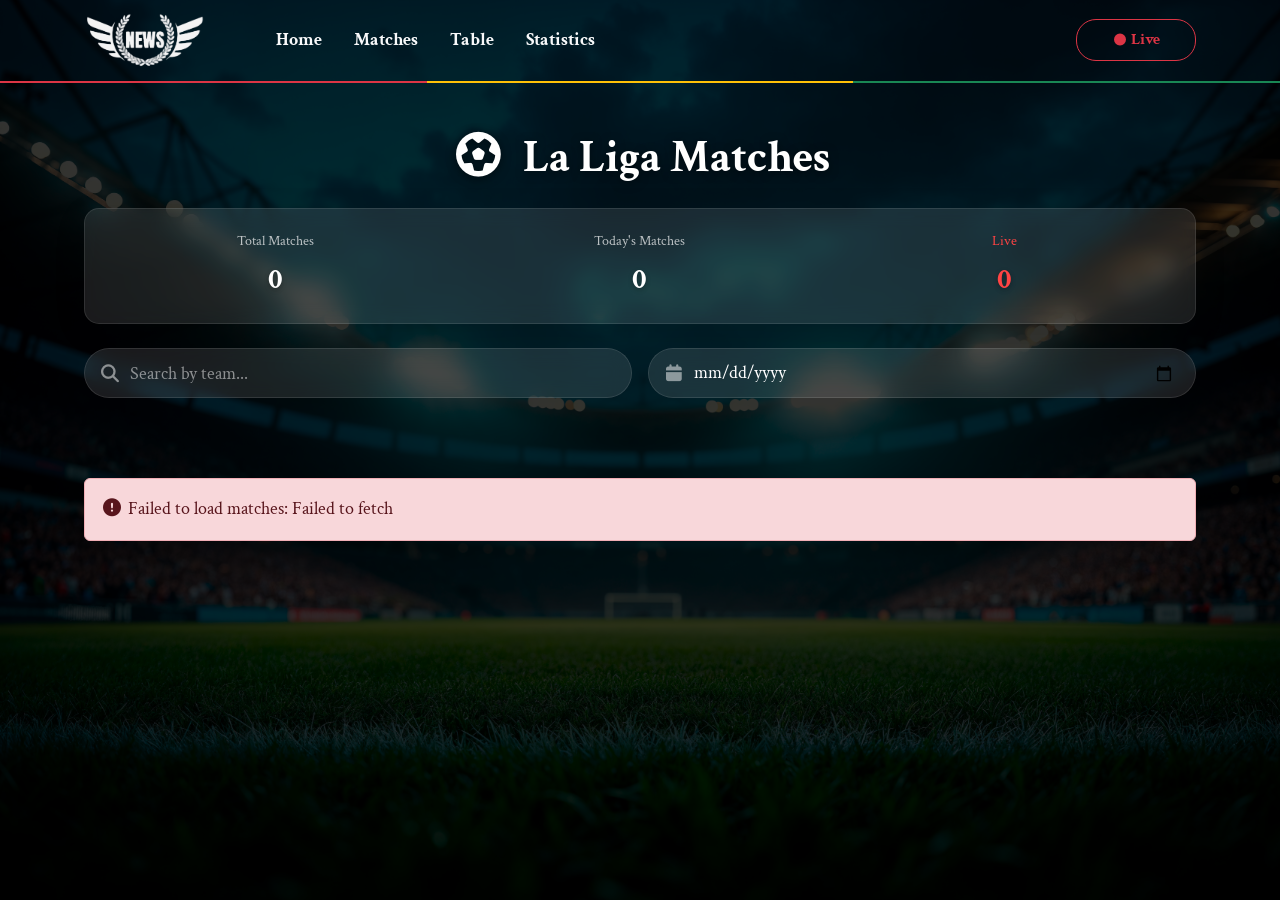
<file: matches.html>
<!DOCTYPE html>
<html lang="en">

<head>
    <meta charset="UTF-8">
    <meta name="viewport" content="width=device-width, initial-scale=1.0">
    <title>La Liga Matches</title>
    <link rel="stylesheet" href="https://cdnjs.cloudflare.com/ajax/libs/bootstrap/5.3.8/css/bootstrap.min.css">
    <link rel="preconnect" href="https://fonts.googleapis.com">
    <link rel="preconnect" href="https://fonts.gstatic.com" crossorigin>
    <link
        href="https://fonts.googleapis.com/css2?family=Crimson+Text:ital,wght@0,400;0,600;0,700;1,400;1,600;1,700&display=swap"
        rel="stylesheet">
    <link rel="stylesheet" href="https://cdnjs.cloudflare.com/ajax/libs/font-awesome/6.5.1/css/all.min.css">
    <link rel="stylesheet" href="css/all.css">
    <link rel="stylesheet" href="css/style.css">
    <link rel="stylesheet" href="css/matches.css">
</head>

<body>

    <nav class="navbar navbar-expand-lg nav1">
        <div class="container">
            <a class="navbar-brand" href="#">
                <img src="logo.png" alt="Logo" width="120">
            </a>
            <button class="navbar-toggler bg-light" type="button" data-bs-toggle="collapse"
                data-bs-target="#navbarText">
                <span class="navbar-toggler-icon"></span>
            </button>

            <div class="collapse navbar-collapse" id="navbarText">
                <ul class="navbar-nav mx-5">
                    <li class="nav-item"><a class="nav-link me-3 fw-bold text-light" href="index.html">Home</a></li>
                    <li class="nav-item"><a class="nav-link me-3 fw-bold active text-light"
                            href="matches.html">Matches</a></li>
                    <li class="nav-item"><a class="nav-link me-3 fw-bold text-light" href="table.html">Table</a></li>
                    <li class="nav-item"><a class="nav-link me-3 fw-bold text-light"
                            href="statistics.html">Statistics</a></li>
                </ul>

                <div class="d-flex ms-auto">
                    <button type="button" class="btn btn-outline-danger btn-nav fw-bold"> <span><i
                                class="fa-solid fa-circle"></i></span> Live</button>
                </div>
            </div>
        </div>
    </nav>

    <section class="container-fluid">
        <div class="row">
            <div class="col bg-danger line-br"></div>
            <div class="col bg-warning line-br"></div>
            <div class="col bg-success line-br"></div>
        </div>
    </section>

    <div class="container py-5">
        <h2 class="text-center mb-4">
            <i class="fas fa-futbol me-2"></i>
            La Liga Matches
        </h2>
        <div class="stats-bar mb-4" id="stats-bar">
            <div class="row text-center">
                <div class="col-4">
                    <span class="stat-label">Total Matches</span>
                    <span class="stat-value" id="total-matches">0</span>
                </div>
                <div class="col-4">
                    <span class="stat-label">Today's Matches</span>
                    <span class="stat-value" id="today-matches">0</span>
                </div>
                <div class="col-4">
                    <span class="stat-label" style="color: #ff4444;">Live</span>
                    <span class="stat-value" style="color: #ff4444;" id="live-matches-count">0</span>
                </div>
            </div>
        </div>
        <div class="row mb-4 g-3">
            <div class="col-md-6">
                <div class="filter-wrapper">
                    <i class="fas fa-search filter-icon"></i>
                    <input type="text" id="team-filter" class="form-control" placeholder="Search by team...">
                    <button class="btn-clear-filter" id="clear-team-filter" style="display: none;">
                        <i class="fas fa-times"></i>
                    </button>
                </div>
            </div>
            <div class="col-md-6">
                <div class="filter-wrapper">
                    <i class="fas fa-calendar filter-icon"></i>
                    <input type="date" id="date-filter" class="form-control">
                    <button class="btn-clear-filter" id="clear-date-filter" style="display: none;">
                        <i class="fas fa-times"></i>
                    </button>
                </div>
            </div>
        </div>

        <div class="active-filters mb-3" id="active-filters"></div>
        <div id="matches-container">
        </div>
    </div>

    <script src="https://cdnjs.cloudflare.com/ajax/libs/bootstrap/5.3.8/js/bootstrap.bundle.min.js"></script>
    <script src="js/matches.js"></script>
</body>

</html>
</file>
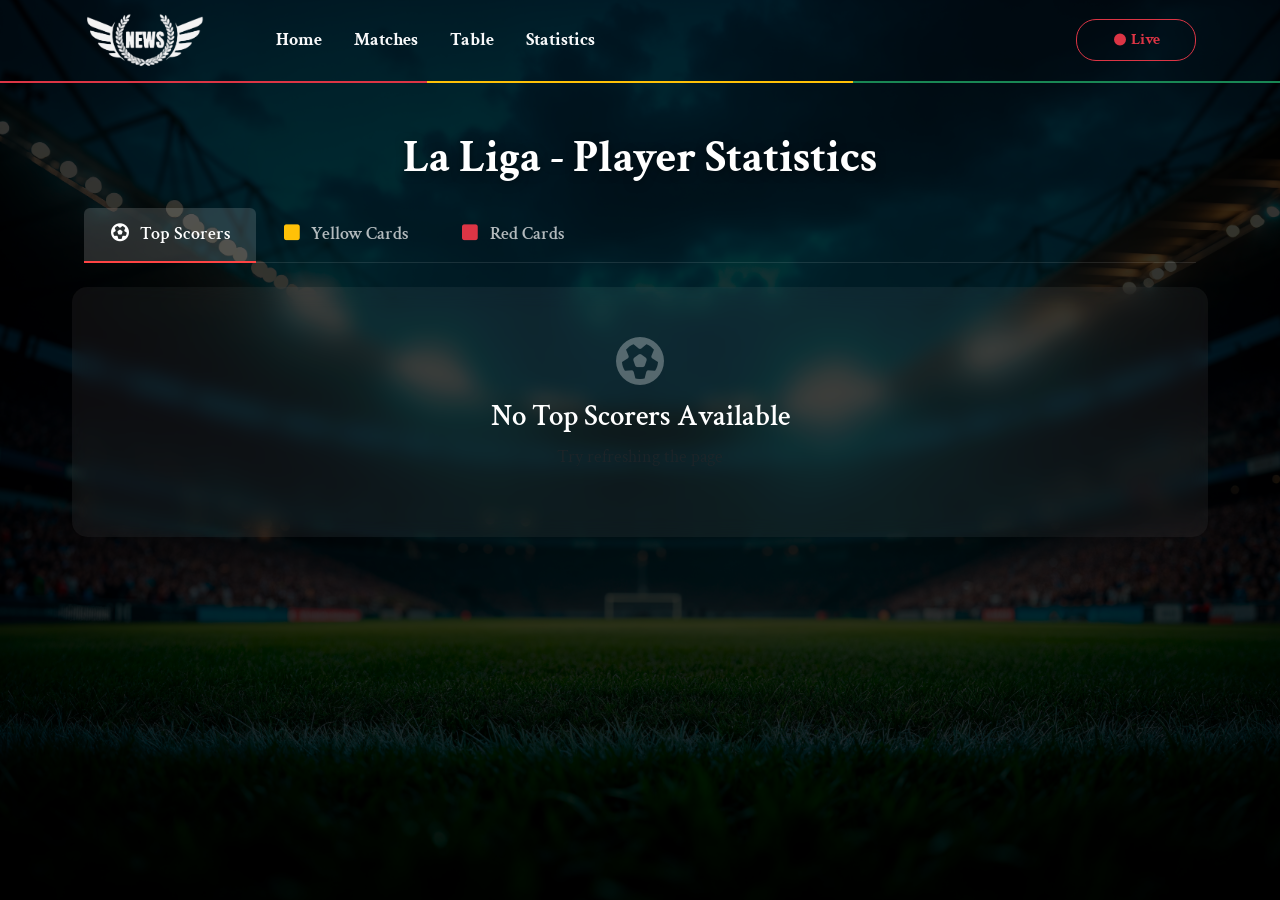
<file: statistics.html>
<!DOCTYPE html>
<html lang="en">

<head>
    <meta charset="UTF-8">
    <meta name="viewport" content="width=device-width, initial-scale=1.0">
    <title>Player Statistics</title>
    <link rel="stylesheet" href="https://cdnjs.cloudflare.com/ajax/libs/bootstrap/5.3.8/css/bootstrap.min.css"
        integrity="sha512-2bBQCjcnw658Lho4nlXJcc6WkV/UxpE/sAokbXPxQNGqmNdQrWqtw26Ns9kFF/yG792pKR1Sx8/Y1Lf1XN4GKA=="
        crossorigin="anonymous" referrerpolicy="no-referrer" />
    <link rel="preconnect" href="https://fonts.googleapis.com">
    <link rel="preconnect" href="https://fonts.gstatic.com" crossorigin>
    <link
        href="https://fonts.googleapis.com/css2?family=Crimson+Text:ital,wght@0,400;0,600;0,700;1,400;1,600;1,700&display=swap"
        rel="stylesheet">
    <link rel="stylesheet" href="https://cdnjs.cloudflare.com/ajax/libs/font-awesome/6.5.1/css/all.min.css">
    <link rel="stylesheet" href="css/all.css">
    <link rel="stylesheet" href="css/style.css">
    <link rel="stylesheet" href="css/statistics.css">
</head>

<body>

    <nav class="navbar navbar-expand-lg nav1">
        <div class="container">
            <a class="navbar-brand" href="#">
                <img src="logo.png" alt="Logo" width="120">
            </a>
            <button class="navbar-toggler bg-light" type="button" data-bs-toggle="collapse" data-bs-target="#navbarText">
                <span class="navbar-toggler-icon"></span>
            </button>

            <div class="collapse navbar-collapse" id="navbarText">
                <ul class="navbar-nav mx-5">
                    <li class="nav-item"><a class="nav-link me-3 fw-bold text-light" href="index.html">Home</a></li>
                    <li class="nav-item"><a class="nav-link me-3 fw-bold text-light" href="matches.html">Matches</a>
                    </li>
                    <li class="nav-item"><a class="nav-link me-3 fw-bold text-light" href="table.html">Table</a></li>
                    <li class="nav-item"><a class="nav-link me-3 fw-bold active text-light" href="statistics.html">Statistics</a></li>
                </ul>

                <div class="d-flex ms-auto">
                    <button type="button" class="btn btn-outline-danger btn-nav fw-bold"> <span><i
                                class="fa-solid fa-circle"></i></span> Live</button>
                </div>
            </div>
        </div>
    </nav>

    <section class="container-fluid">
        <div class="row">
            <div class="col bg-danger line-br"></div>
            <div class="col bg-warning line-br"></div>
            <div class="col bg-success line-br"></div>
        </div>
    </section>

    <div class="container py-5">
        <h2 class="text-center mb-4">
            La Liga - Player Statistics
        </h2>

        <ul class="nav nav-tabs mb-4" id="statisticsTabs" role="tablist">
            <li class="nav-item" role="presentation">
                <button class="nav-link active" id="top-scorers-tab" data-bs-toggle="tab" data-bs-target="#top-scorers"
                    type="button" role="tab">
                    <i class="fas fa-futbol me-2"></i>Top Scorers
                </button>
            </li>
            <li class="nav-item" role="presentation">
                <button class="nav-link" id="yellow-cards-tab" data-bs-toggle="tab" data-bs-target="#yellow-cards"
                    type="button" role="tab">
                    <i class="fas fa-square text-warning me-2"></i>Yellow Cards
                </button>
            </li>
            <li class="nav-item" role="presentation">
                <button class="nav-link" id="red-cards-tab" data-bs-toggle="tab" data-bs-target="#red-cards"
                    type="button" role="tab">
                    <i class="fas fa-square text-danger me-2"></i>Red Cards
                </button>
            </li>
        </ul>

        <div class="tab-content" id="statisticsTabContent">

            <div class="tab-pane fade show active" id="top-scorers" role="tabpanel">
                <div class="row" id="top-scorers-container">
                    <div class="text-center py-5">
                        <div class="spinner-border text-light" role="status">
                            <span class="visually-hidden">Loading...</span>
                        </div>
                        <p class="mt-3">Loading top scorers...</p>
                    </div>
                </div>
            </div>

            <div class="tab-pane fade" id="yellow-cards" role="tabpanel">
                <div class="row" id="yellow-cards-container">
                    <div class="text-center py-5">
                        <div class="spinner-border text-light" role="status">
                            <span class="visually-hidden">Loading...</span>
                        </div>
                        <p class="mt-3">Loading yellow cards...</p>
                    </div>
                </div>
            </div>

            <div class="tab-pane fade" id="red-cards" role="tabpanel">
                <div class="row" id="red-cards-container">
                    <div class="text-center py-5">
                        <div class="spinner-border text-light" role="status">
                            <span class="visually-hidden">Loading...</span>
                        </div>
                        <p class="mt-3">Loading red cards...</p>
                    </div>
                </div>
            </div>
        </div>
    </div>

    <script src="https://cdnjs.cloudflare.com/ajax/libs/bootstrap/5.3.8/js/bootstrap.bundle.min.js"></script>
    <script src="js/statistics.js"></script>
</body>

</html>
</file>
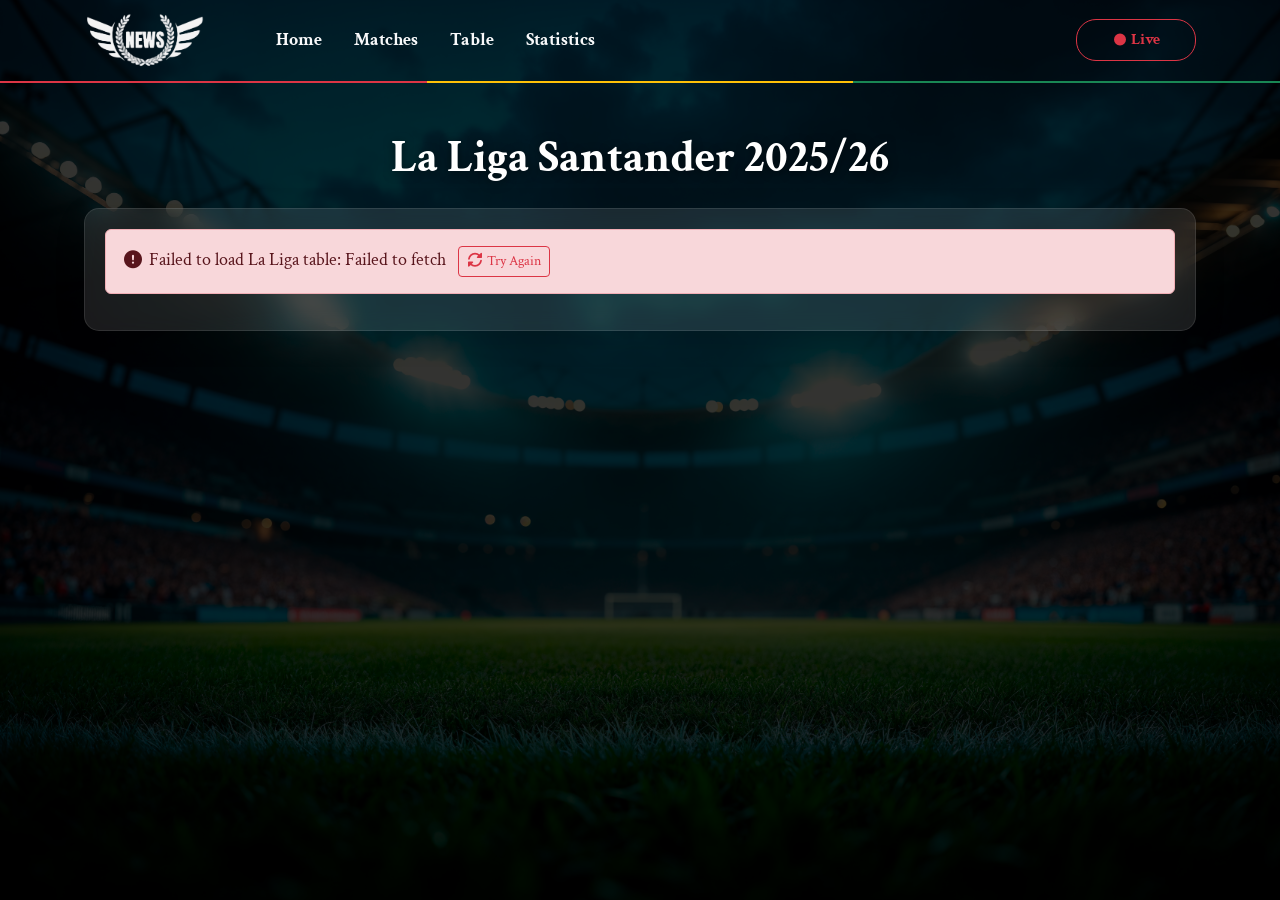
<file: table.html>
<!DOCTYPE html>
<html lang="en">

<head>
    <meta charset="UTF-8">
    <meta name="viewport" content="width=device-width, initial-scale=1.0">
    <title>League Table</title>
    <link rel="stylesheet" href="https://cdnjs.cloudflare.com/ajax/libs/bootstrap/5.3.8/css/bootstrap.min.css"
        integrity="sha512-2bBQCjcnw658Lho4nlXJcc6WkV/UxpE/sAokbXPxQNGqmNdQrWqtw26Ns9kFF/yG792pKR1Sx8/Y1Lf1XN4GKA=="
        crossorigin="anonymous" referrerpolicy="no-referrer" />
    <link rel="preconnect" href="https://fonts.googleapis.com">
    <link rel="preconnect" href="https://fonts.gstatic.com" crossorigin>
    <link
        href="https://fonts.googleapis.com/css2?family=Crimson+Text:ital,wght@0,400;0,600;0,700;1,400;1,600;1,700&display=swap"
        rel="stylesheet">
    <link rel="stylesheet" href="https://cdnjs.cloudflare.com/ajax/libs/font-awesome/6.5.1/css/all.min.css">
    <link rel="stylesheet" href="css/all.css">
    <link rel="stylesheet" href="css/style.css">
    <link rel="stylesheet" href="css/table.css">
</head>

<body>

    <nav class="navbar navbar-expand-lg nav1">
        <div class="container">
            <a class="navbar-brand" href="#">
                <img src="logo.png" alt="Logo" width="120">
            </a>
            <button class="navbar-toggler bg-light" type="button" data-bs-toggle="collapse"
                data-bs-target="#navbarText">
                <span class="navbar-toggler-icon"></span>
            </button>

            <div class="collapse navbar-collapse" id="navbarText">
                <ul class="navbar-nav mx-5">
                    <li class="nav-item"><a class="nav-link me-3 fw-bold text-light" href="index.html">Home</a></li>
                    <li class="nav-item"><a class="nav-link me-3 fw-bold text-light" href="matches.html">Matches</a>
                    </li>
                    <li class="nav-item"><a class="nav-link me-3 fw-bold active text-light" href="table.html">Table</a>
                    </li>
                    <li class="nav-item"><a class="nav-link me-3 fw-bold text-light"
                            href="statistics.html">Statistics</a></li>
                </ul>

                <div class="d-flex ms-auto">
                    <button type="button" class="btn btn-outline-danger btn-nav fw-bold"> <span><i
                                class="fa-solid fa-circle"></i></span> Live</button>
                </div>
            </div>
        </div>
    </nav>

    <section class="container-fluid">
        <div class="row">
            <div class="col bg-danger line-br"></div>
            <div class="col bg-warning line-br"></div>
            <div class="col bg-success line-br"></div>
        </div>
    </section>

    <div class="container py-5">
        <h2 class="text-center mb-4">
            La Liga Santander 2025/26
        </h2>

        <div class="table-responsive" id="table-container">
            <div class="text-center py-5">
                <div class="spinner-border text-light" role="status">
                    <span class="visually-hidden">Loading...</span>
                </div>
                <p class="mt-3">Loading league table...</p>
            </div>
        </div>
    </div>

    <script src="https://cdnjs.cloudflare.com/ajax/libs/bootstrap/5.3.8/js/bootstrap.bundle.min.js"></script>
    <script src="js/table.js"></script>
</body>

</html>
</file>
<file: css/style.css>
body {
  font-family: "Crimson Text", serif;
  color: white;
  background:
    linear-gradient(rgba(0, 0, 0, 0.8), rgba(0, 0, 0, 0.8)),
    url("../bg.jpg") no-repeat center center fixed;
  background-size: cover;
  font-size: 18px;
  line-height: 1.6;
}
.container {
  width: 90% !important;
  max-width: 1600px;
  margin: 0 auto;
  padding: 0 20px;
}

.btn-nav {
  width: 120px;
  border-radius: 20px;
  font-size: 16px;
  padding: 8px 15px;
}

.fa-circle {
  animation: change1 1s infinite alternate ease-in-out;
  font-size: 12px;
}

@keyframes change1 {
  from {
    transform: scale(0.5);
  }
  to {
    transform: scale(1);
  }
}

.line-br {
  height: 2px;
}

.card {
  border: 1px solid rgba(255, 255, 255, 0.2);
  background-color: rgba(255, 255, 255, 0.2);
  color: white;
  height: 100%;
  min-height: 420px;
  transition: all 0.3s ease;
  backdrop-filter: blur(5px);
}

.card:hover {
  transform: translateY(-5px);
  box-shadow: 0 10px 20px rgba(0, 0, 0, 0.3);
  cursor: pointer;
  border-color: rgba(255, 255, 255, 0.3);
}

.card-img-top {
  height: 200px;
  object-fit: cover;
  border-bottom: 1px solid rgba(255, 255, 255, 0.1);
}

.card-title {
  font-size: 1.4rem;
  font-weight: 600;
  margin-bottom: 12px;
  white-space: nowrap;
  overflow: hidden;
  text-overflow: ellipsis;
}

.card-text {
  font-size: 1rem;
  line-height: 1.5;
  display: -webkit-box;
  -webkit-line-clamp: 3;
  -webkit-box-orient: vertical;
  overflow: hidden;
  opacity: 0.9;
}

.weather-widget,
.converter,
.rates {
  background-color: rgba(255, 255, 255, 0.2);
  color: white;
  backdrop-filter: blur(5px);
  height: auto;
  min-height: 220px;
}

.weather-widget {
  border-radius: 15px;
  text-align: center;
  padding: 25px;
}

.weather-box {
  display: flex;
  flex-direction: column;
  align-items: center;
  gap: 12px;
}

#city {
  font-size: 1.8rem;
  font-weight: 700;
  margin-bottom: 5px;
}

#weather-icon {
  width: 100px;
  height: 100px;
}

#WMain,
#temp {
  font-size: 1.4rem;
  font-weight: 500;
}

.converter,
.rates {
  padding: 25px;
  border-radius: 15px;
}

.rates p {
  font-size: 1.3rem;
  margin: 15px 0;
  font-weight: 500;
}

#usdRate,
#sarRate {
  font-size: 1.4rem;
  background: rgba(0, 0, 0, 0.2);
  padding: 10px;
  border-radius: 10px;
}

.fa-coins {
  font-size: 70px;
  color: rgb(224, 194, 20);
  animation: change 3s infinite alternate ease-in-out;
}

@keyframes change {
  from {
    transform: translateY(0);
  }
  to {
    transform: translateY(-15px);
  }
}

.live-card {
  width: 100%;
  background-color: rgba(255, 255, 255, 0.2);
  padding: 25px;
  border-radius: 15px;
  backdrop-filter: blur(5px);
  margin: 20px 0;
}

.live-card h3,
.live-card h5 {
  text-align: center;
  margin-bottom: 25px;
  font-weight: 700;
  font-size: 1.8rem;
  border-bottom: 1px solid rgba(255, 255, 255, 0.2);
  padding-bottom: 12px;
}

.match {
  display: flex;
  align-items: center;
  justify-content: space-between;
  padding: 15px 0;
  border-bottom: 1px solid rgba(255, 255, 255, 0.1);
  transition: all 0.3s ease;
}

.match:hover {
  background-color: rgba(255, 255, 255, 0.1);
  transform: translateX(5px);
}

.match:last-child {
  border-bottom: none;
}

.team {
  display: flex;
  align-items: center;
  gap: 15px;
  flex: 1;
}

.team:first-child {
  justify-content: flex-start;
}

.team:last-child {
  justify-content: flex-end;
}

.team span {
  font-weight: 600;
  font-size: 1.2rem;
}

.team img {
  width: 45px;
  height: 45px;
  object-fit: contain;
  border-radius: 50%;
  background-color: rgba(255, 255, 255, 0.1);
  padding: 5px;
}

.score {
  font-weight: bold;
  font-size: 1.4rem;
  text-align: center;
  min-width: 100px;
  padding: 0 15px;
}

.live-badge {
  background-color: #ff4444;
  color: white;
  font-size: 14px;
  font-weight: bold;
  padding: 5px 12px;
  border-radius: 20px;
  margin-left: 10px;
  animation: pulse 1.5s infinite;
}

@keyframes pulse {
  0% {
    opacity: 1;
  }
  50% {
    opacity: 0.7;
  }
  100% {
    opacity: 1;
  }
}

.form-control,
.form-select {
  background-color: rgba(255, 255, 255, 0.1);
  border: 1px solid rgba(255, 255, 255, 0.2);
  color: white;
  height: 50px;
  font-size: 1.1rem;
  border-radius: 10px;
  transition: all 0.3s ease;
}

.form-control:focus,
.form-select:focus {
  background-color: rgba(255, 255, 255, 0.15);
  border-color: rgba(255, 255, 255, 0.3);
  box-shadow: 0 0 15px rgba(255, 255, 255, 0.1);
  color: white;
  outline: none;
}

.form-control::placeholder {
  color: rgba(255, 255, 255, 0.5);
  font-size: 1.1rem;
}

.form-select option {
  background-color: #333;
  color: white;
  font-size: 1.1rem;
}

aside {
  height: 100%;
}

aside > section,
aside > div {
  margin-bottom: 30px;
}

aside h5 {
  font-size: 1.6rem;
  font-weight: 600;
  margin-bottom: 20px;
  border-bottom: 2px solid rgba(255, 255, 255, 0.2);
  padding-bottom: 10px;
}

.stats-bar {
  background: rgba(255, 255, 255, 0.1);
  backdrop-filter: blur(10px);
  border-radius: 15px;
  padding: 25px;
  border: 1px solid rgba(255, 255, 255, 0.1);
  margin: 20px 0;
}

.stat-label {
  display: block;
  font-size: 1.1rem;
  color: rgba(255, 255, 255, 0.8);
  margin-bottom: 8px;
}

.stat-value {
  display: block;
  font-size: 2.2rem;
  font-weight: bold;
  color: #fff;
  text-shadow: 0 2px 5px rgba(0, 0, 0, 0.3);
}

.match-card {
  background: rgba(255, 255, 255, 0.1);
  backdrop-filter: blur(10px);
  padding: 25px;
  border-radius: 15px;
  margin-bottom: 15px;
  border: 1px solid rgba(255, 255, 255, 0.1);
  transition: all 0.3s ease;
}

.match-card:hover {
  transform: translateY(-3px);
  box-shadow: 0 10px 30px rgba(0, 0, 0, 0.3);
  border-color: rgba(255, 255, 255, 0.2);
}

.match-card .team span {
  font-size: 1.3rem;
  font-weight: 600;
}

.match-card .team img {
  width: 50px;
  height: 50px;
}

.match-card .score-text {
  font-size: 1.5rem;
  font-weight: bold;
  padding: 8px 20px;
  border-radius: 25px;
  background: rgba(0, 0, 0, 0.3);
}

.match-live .score-text {
  background: rgba(255, 68, 68, 0.2);
  border: 2px solid rgba(255, 68, 68, 0.3);
  animation: livePulse 1.5s infinite;
}

@keyframes livePulse {
  0% {
    opacity: 1;
  }
  50% {
    opacity: 0.7;
  }
  100% {
    opacity: 1;
  }
}

.match-info {
  display: flex;
  justify-content: center;
  gap: 40px;
  margin-top: 15px;
  padding-top: 15px;
  border-top: 1px solid rgba(255, 255, 255, 0.1);
  color: rgba(255, 255, 255, 0.9);
  font-size: 1.1rem;
}
h2 {
  font-size: 2.8rem;
  font-weight: 700;
  margin-bottom: 2rem;
  text-shadow: 0 2px 10px rgba(0, 0, 0, 0.5);
}

h3 {
  font-size: 2.2rem;
  font-weight: 600;
  margin-bottom: 1.5rem;
  border-left: 5px solid #ff4444;
  padding-left: 15px;
}

h4 {
  font-size: 1.8rem;
  font-weight: 600;
}

h5 {
  font-size: 1.5rem;
  font-weight: 600;
}

@media (max-width: 992px) {
  body {
    font-size: 16px;
  }

  .container {
    width: 95% !important;
  }

  h2 {
    font-size: 2.4rem;
  }

  h3 {
    font-size: 1.8rem;
  }

  .stat-value {
    font-size: 1.8rem;
  }

  .match-card .team span {
    font-size: 1.1rem;
  }
}

@media (max-width: 768px) {
  body {
    font-size: 15px;
  }

  .container {
    width: 98% !important;
    padding: 0 10px;
  }

  h2 {
    font-size: 2rem;
  }

  h3 {
    font-size: 1.6rem;
  }

  .card-title {
    font-size: 1.2rem;
  }

  .card-img-top {
    height: 150px;
  }

  .team span {
    font-size: 1rem;
  }

  .team img {
    width: 35px;
    height: 35px;
  }

  .score {
    font-size: 1.2rem;
    min-width: 70px;
  }

  .match-card .team img {
    width: 40px;
    height: 40px;
  }

  .match-card .score-text {
    font-size: 1.2rem;
    padding: 5px 12px;
  }

  .match-info {
    flex-direction: column;
    gap: 8px;
    align-items: center;
    font-size: 1rem;
  }

  #city {
    font-size: 1.5rem;
  }

  #WMain,
  #temp {
    font-size: 1.2rem;
  }
}

@media (max-width: 576px) {
  body {
    font-size: 14px;
  }

  .container {
    width: 100% !important;
    padding: 0 8px;
  }

  h2 {
    font-size: 1.8rem;
  }

  h3 {
    font-size: 1.4rem;
  }

  .card {
    min-height: 320px;
  }

  .card-img-top {
    height: 130px;
  }

  .card-title {
    font-size: 1.1rem;
  }

  .live-card {
    margin: 15px 0;
  }

  .match {
    flex-direction: column;
    gap: 10px;
    text-align: center;
  }

  .team {
    width: 100%;
    justify-content: center;
  }

  .team:first-child,
  .team:last-child {
    justify-content: center;
  }

  .stats-bar .stat-value {
    font-size: 1.4rem;
  }

  .stats-bar .stat-label {
    font-size: 0.9rem;
  }

  .btn-nav {
    width: 100px;
    font-size: 14px;
  }
}

@media (min-width: 1600px) {
  body {
    font-size: 20px;
  }

  .container {
    max-width: 1800px;
  }

  .card {
    min-height: 450px;
  }

  h2 {
    font-size: 3.2rem;
  }

  h3 {
    font-size: 2.5rem;
  }

  .stat-value {
    font-size: 2.5rem;
  }
}
</file>
<file: css/matches.css>
/* Stats Bar */
.stats-bar {
  background: rgba(255, 255, 255, 0.1);
  backdrop-filter: blur(10px);
  border-radius: 15px;
  padding: 20px;
  border: 1px solid rgba(255, 255, 255, 0.1);
  box-shadow: 0 8px 32px rgba(0, 0, 0, 0.1);
  margin-top: 20px;
}

.stats-bar .row {
  display: flex;
  justify-content: space-around;
}

.stats-bar .col-3 {
  padding: 0 10px;
  border-right: 1px solid rgba(255, 255, 255, 0.1);
}

.stats-bar .col-3:last-child {
  border-right: none;
}

.stat-label {
  display: block;
  font-size: 0.9rem;
  color: rgba(255, 255, 255, 0.7);
  margin-bottom: 5px;
}

.stat-value {
  display: block;
  font-size: 1.8rem;
  font-weight: bold;
  color: #fff;
  text-shadow: 0 2px 5px rgba(0, 0, 0, 0.3);
}

/* Filters */
.filter-wrapper {
  position: relative;
  width: 100%;
}

.filter-icon {
  position: absolute;
  left: 15px;
  top: 50%;
  transform: translateY(-50%);
  color: rgba(255, 255, 255, 0.5);
  z-index: 10;
  pointer-events: none;
}

#team-filter,
#date-filter {
  background-color: rgba(255, 255, 255, 0.1);
  border: 1px solid rgba(255, 255, 255, 0.2);
  color: white;
  padding: 12px 20px 12px 45px;
  border-radius: 50px;
  backdrop-filter: blur(10px);
  transition: all 0.3s ease;
  width: 100%;
}

#team-filter:focus,
#date-filter:focus {
  background-color: rgba(255, 255, 255, 0.15);
  border-color: rgba(255, 255, 255, 0.3);
  box-shadow: 0 0 20px rgba(255, 255, 255, 0.1);
  outline: none;
}

.btn-clear-filter {
  position: absolute;
  right: 15px;
  top: 50%;
  transform: translateY(-50%);
  background: none;
  border: none;
  color: rgba(255, 255, 255, 0.5);
  cursor: pointer;
  transition: all 0.3s ease;
  padding: 5px;
  z-index: 10;
}

.btn-clear-filter:hover {
  color: white;
  transform: translateY(-50%) scale(1.1);
}

/* Active Filters */
.active-filters {
  min-height: 40px;
}

.filter-badge {
  display: inline-flex;
  align-items: center;
  gap: 8px;
  background: rgba(255, 255, 255, 0.2);
  backdrop-filter: blur(10px);
  padding: 5px 15px;
  border-radius: 50px;
  font-size: 0.9rem;
  margin-right: 10px;
  margin-bottom: 10px;
  border: 1px solid rgba(255, 255, 255, 0.1);
  animation: slideIn 0.3s ease;
}

@keyframes slideIn {
  from {
    opacity: 0;
    transform: translateY(-10px);
  }
  to {
    opacity: 1;
    transform: translateY(0);
  }
}

/* Match Cards */
#matches-container {
  display: flex;
  flex-direction: column;
  gap: 15px;
}

.match-card {
  background: rgba(255, 255, 255, 0.1);
  backdrop-filter: blur(10px);
  padding: 20px;
  border-radius: 15px;
  border: 1px solid rgba(255, 255, 255, 0.1);
  transition: all 0.3s ease;
  animation: fadeIn 0.5s ease;
}

@keyframes fadeIn {
  from {
    opacity: 0;
    transform: translateY(20px);
  }
  to {
    opacity: 1;
    transform: translateY(0);
  }
}

.match-card:hover {
  transform: translateY(-3px);
  box-shadow: 0 10px 30px rgba(0, 0, 0, 0.3);
  border-color: rgba(255, 255, 255, 0.2);
}

.match-card.match-live {
  background: linear-gradient(
    135deg,
    rgba(255, 0, 0, 0.2),
    rgba(255, 0, 0, 0.1)
  );
  border-left: 4px solid #ff4444;
  animation: pulse 2s infinite;
}

@keyframes pulse {
  0% {
    border-left-color: #ff4444;
  }
  50% {
    border-left-color: #ff8888;
  }
  100% {
    border-left-color: #ff4444;
  }
}

.match-card.match-finished {
  background: rgba(255, 255, 255, 0.05);
  border-left: 4px solid #4caf50;
}

.match-card.match-upcoming {
  border-left: 4px solid #ffc107;
}

/* Match Info */
.match-info {
  display: flex;
  justify-content: center;
  gap: 30px;
  margin-top: 15px;
  padding-top: 15px;
  border-top: 1px solid rgba(255, 255, 255, 0.1);
  color: rgba(255, 255, 255, 0.8);
  font-size: 0.9rem;
}

.match-info i {
  margin-right: 5px;
  color: rgba(255, 255, 255, 0.5);
}

.live-indicator {
  display: flex;
  align-items: center;
  gap: 5px;
}

.live-pulse {
  animation: livePulse 1.5s infinite;
}

@keyframes livePulse {
  0% {
    opacity: 1;
    text-shadow: 0 0 5px rgba(255, 68, 68, 0.5);
  }
  50% {
    opacity: 0.7;
    text-shadow: 0 0 20px rgba(255, 68, 68, 0.8);
  }
  100% {
    opacity: 1;
    text-shadow: 0 0 5px rgba(255, 68, 68, 0.5);
  }
}

/* Spinner */
.spinner-container {
  text-align: center;
  padding: 50px;
}

/* No Results */
.no-results {
  text-align: center;
  padding: 50px;
  background: rgba(255, 255, 255, 0.05);
  border-radius: 15px;
  backdrop-filter: blur(10px);
}

.no-results i {
  font-size: 3rem;
  margin-bottom: 15px;
  color: rgba(255, 255, 255, 0.3);
}

/* Responsive */
@media (max-width: 768px) {
  .stats-bar .col-3 {
    padding: 0 5px;
  }

  .stats-bar .stat-label {
    font-size: 0.7rem;
  }

  .stats-bar .stat-value {
    font-size: 1.2rem;
  }

  .match-info {
    flex-direction: column;
    gap: 10px;
    align-items: center;
  }
}
</file>
<file: css/statistics.css>
/* Statistics Page Styles */

/* Tabs */
.nav-tabs {
  border-bottom: 1px solid rgba(255, 255, 255, 0.1);
}

.nav-tabs .nav-link {
  color: rgba(255, 255, 255, 0.7);
  border: none;
  padding: 12px 25px;
  font-weight: 600;
  transition: all 0.3s ease;
}

.nav-tabs .nav-link:hover {
  color: white;
  border: none;
  background: rgba(255, 255, 255, 0.1);
}

.nav-tabs .nav-link.active {
  color: white;
  background: rgba(255, 255, 255, 0.15);
  border: none;
  border-bottom: 2px solid #ff4444;
}

/* Sort Controls */
.sort-controls {
  background: rgba(255, 255, 255, 0.1);
  backdrop-filter: blur(10px);
  padding: 15px 20px;
  border-radius: 10px;
  border: 1px solid rgba(255, 255, 255, 0.1);
  display: flex;
  align-items: center;
  flex-wrap: wrap;
  gap: 10px;
}

.sort-controls label {
  color: white;
  margin: 0;
}

.sort-controls .form-select {
  background-color: rgba(255, 255, 255, 0.15);
  border: 1px solid rgba(255, 255, 255, 0.2);
  color: white;
  width: auto;
  min-width: 150px;
  cursor: pointer;
}

.sort-controls .form-select option {
  background-color: #333;
  color: white;
}

.sort-controls .btn-outline-light {
  border-color: rgba(255, 255, 255, 0.2);
  padding: 8px 15px;
}

.sort-controls .btn-outline-light:hover {
  background: rgba(255, 255, 255, 0.2);
  border-color: rgba(255, 255, 255, 0.3);
}

/* Player Cards */
.player-card {
  background: rgba(255, 255, 255, 0.1);
  backdrop-filter: blur(10px);
  border-radius: 15px;
  padding: 20px;
  border: 1px solid rgba(255, 255, 255, 0.1);
  transition: all 0.3s ease;
  height: 100%;
  animation: fadeIn 0.5s ease;
}

.player-card:hover {
  transform: translateY(-5px);
  box-shadow: 0 10px 30px rgba(0, 0, 0, 0.3);
  border-color: rgba(255, 255, 255, 0.2);
}

.player-image {
  text-align: center;
  margin-bottom: 15px;
  position: relative;
}

.player-image img {
  width: 100px;
  height: 100px;
  border-radius: 50%;
  object-fit: cover;
  border: 3px solid rgba(255, 255, 255, 0.2);
  padding: 3px;
  background: rgba(0, 0, 0, 0.3);
}

.player-rank {
  position: absolute;
  top: 0;
  right: 20px;
  width: 30px;
  height: 30px;
  background: #ff4444;
  border-radius: 50%;
  display: flex;
  align-items: center;
  justify-content: center;
  font-weight: bold;
  font-size: 1rem;
  border: 2px solid white;
}

.player-info {
  text-align: center;
}

.player-name {
  font-size: 1.2rem;
  font-weight: 700;
  margin-bottom: 5px;
  color: white;
}

.player-team {
  display: flex;
  align-items: center;
  justify-content: center;
  gap: 8px;
  margin-bottom: 15px;
  color: rgba(255, 255, 255, 0.8);
}

.player-team img {
  width: 25px;
  height: 25px;
  object-fit: contain;
  border-radius: 50%;
  background: rgba(255, 255, 255, 0.1);
  padding: 2px;
}

/* Stats Badges */
.player-stats {
  display: flex;
  justify-content: center;
  gap: 15px;
  padding-top: 15px;
  border-top: 1px solid rgba(255, 255, 255, 0.1);
}

.stat-badge {
  text-align: center;
}

.stat-badge .label {
  display: block;
  font-size: 0.8rem;
  color: rgba(255, 255, 255, 0.6);
  margin-bottom: 5px;
}

.stat-badge .value {
  font-size: 1.4rem;
  font-weight: 700;
}

.stat-badge.goals .value {
  color: #4caf50;
}

.stat-badge.yellow .value {
  color: #ffc107;
}

.stat-badge.red .value {
  color: #ff4444;
}

/* Medal Icons */
.medal {
  margin-left: 5px;
  font-size: 0.9rem;
}

.medal.gold {
  color: #ffd700;
}

.medal.silver {
  color: #c0c0c0;
}

.medal.bronze {
  color: #cd7f32;
}

/* Loading State */
.loading-spinner {
  text-align: center;
  padding: 50px;
}

/* Empty State */
.no-data {
  text-align: center;
  padding: 50px;
  background: rgba(255, 255, 255, 0.05);
  border-radius: 15px;
  backdrop-filter: blur(10px);
}

.no-data i {
  font-size: 3rem;
  margin-bottom: 15px;
  color: rgba(255, 255, 255, 0.3);
}

/* Animations */
@keyframes fadeIn {
  from {
    opacity: 0;
    transform: translateY(20px);
  }
  to {
    opacity: 1;
    transform: translateY(0);
  }
}

/* Responsive */
@media (max-width: 768px) {
  .player-card {
    padding: 15px;
  }

  .player-image img {
    width: 80px;
    height: 80px;
  }

  .player-name {
    font-size: 1rem;
  }

  .player-team {
    font-size: 0.9rem;
  }

  .stat-badge .value {
    font-size: 1.2rem;
  }

  .sort-controls {
    flex-direction: column;
    align-items: stretch;
  }

  .sort-controls .form-select {
    width: 100%;
  }
}

@media (max-width: 576px) {
  .nav-tabs .nav-link {
    padding: 8px 15px;
    font-size: 0.9rem;
  }

  .player-card {
    margin-bottom: 15px;
  }
}
</file>
<file: css/table.css>
/* League Table Styles */
.table-responsive {
  background: rgba(255, 255, 255, 0.1);
  backdrop-filter: blur(10px);
  border-radius: 15px;
  padding: 20px;
  border: 1px solid rgba(255, 255, 255, 0.1);
  box-shadow: 0 8px 32px rgba(0, 0, 0, 0.1);
}

.league-table {
  width: 100%;
  color: white;
  border-collapse: collapse;
}

.league-table th {
  background: rgba(255, 255, 255, 0.15);
  padding: 15px 10px;
  font-weight: 600;
  font-size: 0.9rem;
  text-transform: uppercase;
  letter-spacing: 0.5px;
  color: rgba(255, 255, 255, 0.9);
  border-bottom: 2px solid rgba(255, 255, 255, 0.1);
}

.league-table td {
  padding: 12px 10px;
  border-bottom: 1px solid rgba(255, 255, 255, 0.05);
  vertical-align: middle;
}

.league-table tbody tr {
  transition: all 0.3s ease;
}

.league-table tbody tr:hover {
  background: rgba(255, 255, 255, 0.1);
  transform: translateY(-2px);
}

/* Team Info */
.team-info {
  display: flex;
  align-items: center;
  gap: 12px;
}

.team-info img {
  width: 30px;
  height: 30px;
  object-fit: contain;
  border-radius: 50%;
  background: rgba(255, 255, 255, 0.1);
  padding: 3px;
}

.team-name {
  font-weight: 600;
  white-space: nowrap;
}

/* Rank Styles */
.rank {
  font-weight: 700;
  width: 50px;
  text-align: center;
}

.rank-1,
.rank-2,
.rank-3,
.rank-4 {
  color: #ffd700;
}

/* Position Colors */
.champions-league-row {
  background: rgba(0, 100, 255, 0.1);
  border-left: 3px solid #0066ff;
}

.europa-league-row {
  background: rgba(255, 165, 0, 0.1);
  border-left: 3px solid #ff9900;
}

.conference-league-row {
  background: rgba(0, 255, 0, 0.1);
  border-left: 3px solid #00cc00;
}

.relegation-row {
  background: rgba(255, 0, 0, 0.1);
  border-left: 3px solid #ff3333;
}

/* Stats Numbers */
.stat-number {
  font-weight: 600;
  text-align: center;
}

.gd-positive {
  color: #4caf50;
  font-weight: 700;
}

.gd-negative {
  color: #ff4444;
  font-weight: 700;
}

.points {
  font-weight: 700;
  font-size: 1.1rem;
  color: #ffd700;
}

/* Legend */
.legend-box {
  background: rgba(255, 255, 255, 0.1);
  backdrop-filter: blur(10px);
  border-radius: 10px;
  padding: 20px;
  border: 1px solid rgba(255, 255, 255, 0.1);
}

.legend-color {
  display: inline-block;
  width: 20px;
  height: 20px;
  border-radius: 4px;
  margin-right: 8px;
  vertical-align: middle;
}

.legend-color.champions-league {
  background: #0066ff;
}

.legend-color.europa-league {
  background: #ff9900;
}

.legend-color.conference-league {
  background: #00cc00;
}

.legend-color.relegation {
  background: #ff3333;
}

/* Responsive */
@media (max-width: 992px) {
  .league-table {
    font-size: 0.85rem;
  }

  .team-info img {
    width: 25px;
    height: 25px;
  }

  .team-name {
    max-width: 100px;
    overflow: hidden;
    text-overflow: ellipsis;
  }
}

@media (max-width: 768px) {
  .league-table th,
  .league-table td {
    padding: 10px 5px;
    font-size: 0.75rem;
  }

  .team-info {
    gap: 5px;
  }

  .team-name {
    max-width: 80px;
  }

  .points {
    font-size: 1rem;
  }

  .legend-box {
    font-size: 0.8rem;
  }
}

@media (max-width: 576px) {
  .league-table {
    min-width: 600px;
  }

  .table-responsive {
    overflow-x: auto;
  }
}

/* League Tabs */
.league-tabs {
  background: rgba(255, 255, 255, 0.1);
  backdrop-filter: blur(10px);
  border-radius: 50px;
  padding: 5px;
  margin-bottom: 20px;
}

.league-tabs .btn-group {
  gap: 5px;
}

.league-tabs .btn {
  border-radius: 50px !important;
  padding: 10px 20px;
  font-weight: 600;
  transition: all 0.3s ease;
  border: none;
}

.league-tabs .btn-primary {
  background: #ff4444;
  color: white;
}

.league-tabs .btn-outline-primary {
  background: rgba(255, 255, 255, 0.1);
  color: white;
  border: 1px solid rgba(255, 255, 255, 0.2);
}

.league-tabs .btn-outline-primary:hover {
  background: rgba(255, 255, 255, 0.2);
  transform: translateY(-2px);
}

.league-tabs .btn i {
  margin-right: 8px;
}

/* Legend colors for Segunda */
.legend-color.promotion {
  background: #4caf50;
}
.legend-color.playoff {
  background: #ffc107;
}

/* Responsive */
@media (max-width: 768px) {
  .league-tabs .btn {
    padding: 8px 12px;
    font-size: 14px;
  }

  .league-tabs .btn i {
    margin-right: 4px;
  }
}

@media (max-width: 576px) {
  .league-tabs .btn-group {
    flex-direction: column;
  }

  .league-tabs .btn {
    width: 100%;
    margin: 2px 0;
  }
}
</file>
